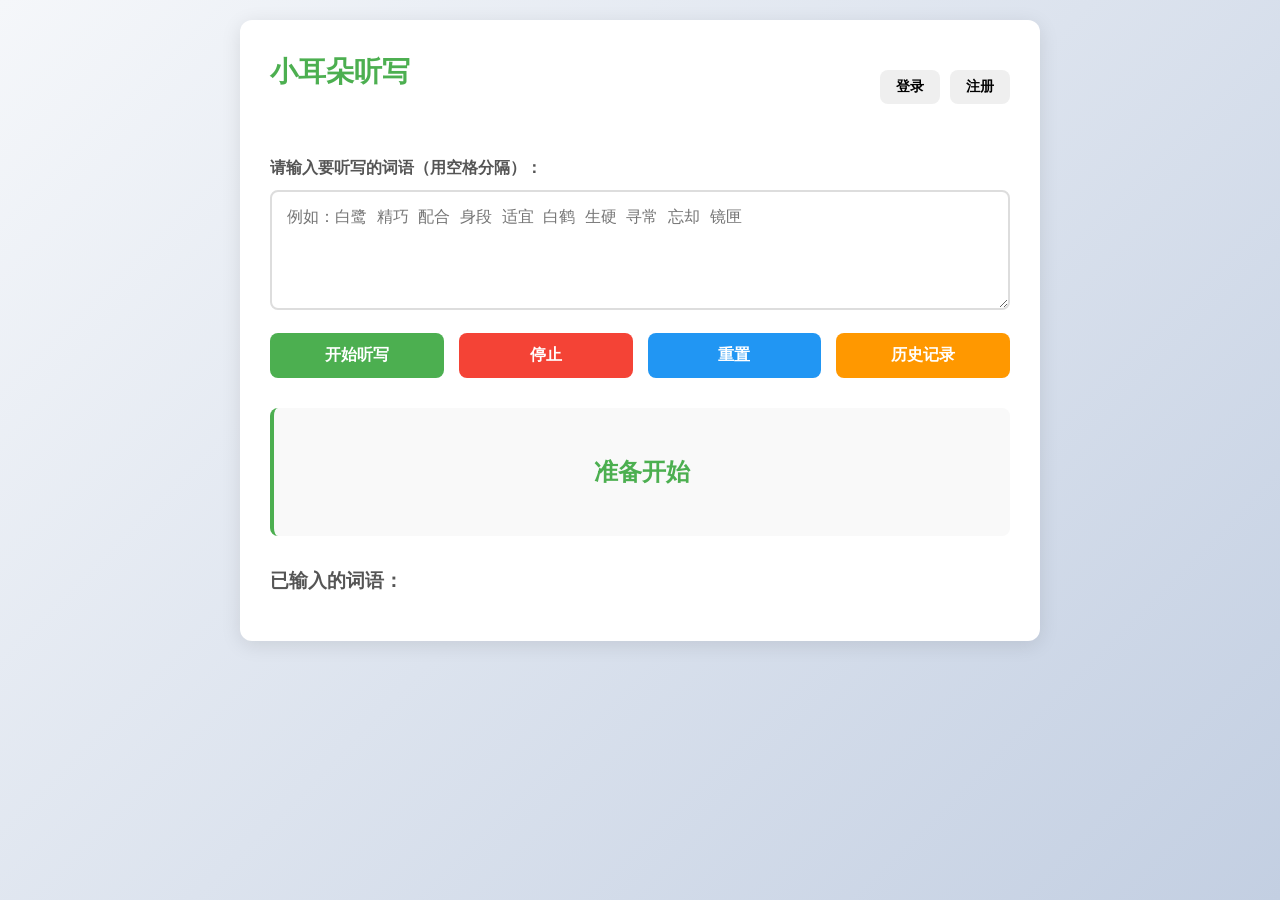
<file: index.html>
<!DOCTYPE html>
<html lang="zh-CN">
<head>
    <meta charset="UTF-8">
    <meta name="viewport" content="width=device-width, initial-scale=1.0">
    <title>小耳朵听写</title>
    <link rel="stylesheet" href="css/style.css">
</head>
<body>
    <div class="container">
        <div class="header">
            <h1>小耳朵听写</h1>
            <div class="user-info" id="userInfo">
                <span id="usernameDisplay"></span>
                <button id="loginBtn" onclick="window.location.href='login.html'">登录</button>
                <button id="registerBtn" onclick="window.location.href='register.html'">注册</button>
                <button id="logoutBtn" onclick="logout()" style="display: none;">登出</button>
            </div>
        </div>
        
        <div class="input-section" id="inputSection">
            <label for="words">请输入要听写的词语（用空格分隔）：</label>
            <textarea id="words" placeholder="例如：白鹭 精巧 配合 身段 适宜 白鹤 生硬 寻常 忘却 镜匣"></textarea>
            <div class="controls">
                <button class="start-btn" onclick="startDictation()">开始听写</button>
                <button class="stop-btn" onclick="stopDictation()">停止</button>
                <button class="reset-btn" onclick="resetDictation()">重置</button>
                <button class="history-btn" onclick="showHistory()">历史记录</button>
            </div>
        </div>
        
        <div class="status-section" id="status-section">
            <div class="current-status" id="currentStatus">准备开始</div>
            <div class="timer" id="timer" style="display: none;">10</div>
        </div>
        
        <div class="word-list" id="wordListContainer">
            <h3>已输入的词语：</h3>
            <ul id="wordList"></ul>
        </div>
        
        <div class="history-section" id="historySection" style="display: none;">
            <h3>听写历史</h3>
            <div id="historyList"></div>
            <button class="back-btn" onclick="showMain()">返回</button>
        </div>
    </div>
    
    <script src="js/speech.js"></script>
    <script src="js/timer.js"></script>
    <script src="js/storage.js"></script>
    <script src="js/main.js"></script>
</body>
</html>
</file>
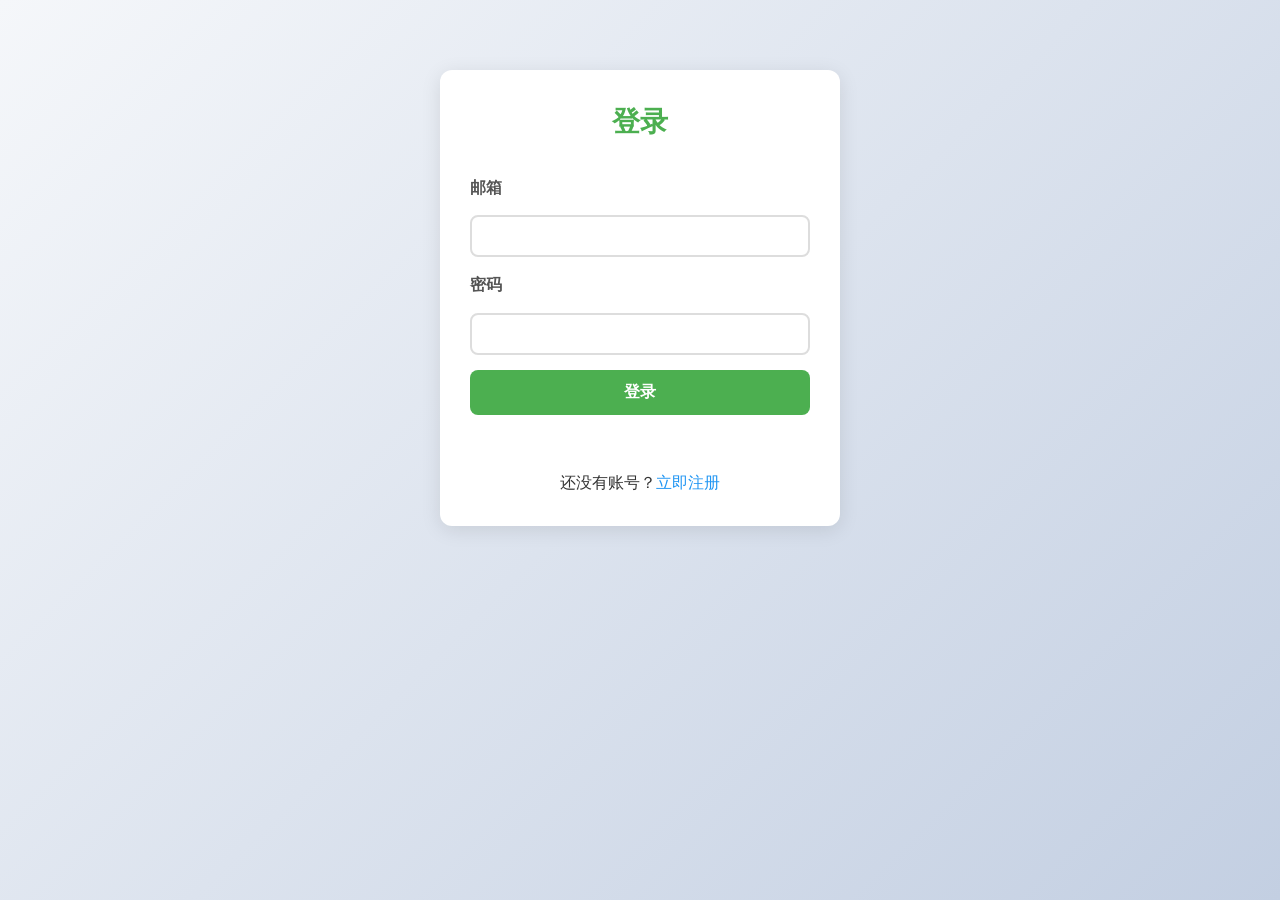
<file: login.html>
<!DOCTYPE html>
<html lang="zh-CN">
<head>
    <meta charset="UTF-8">
    <meta name="viewport" content="width=device-width, initial-scale=1.0">
    <title>登录 - 小学生听写助手</title>
    <link rel="stylesheet" href="css/style.css">
    <style>
        .auth-container {
            max-width: 400px;
            margin: 50px auto;
            padding: 30px;
            background-color: #fff;
            border-radius: 12px;
            box-shadow: 0 4px 20px rgba(0,0,0,0.1);
        }
        .auth-form {
            display: flex;
            flex-direction: column;
            gap: 15px;
        }
        .form-group {
            display: flex;
            flex-direction: column;
            gap: 5px;
        }
        .form-group label {
            font-weight: bold;
            color: #555;
        }
        .form-group input {
            padding: 10px;
            border: 2px solid #ddd;
            border-radius: 8px;
            font-size: 16px;
        }
        .auth-btn {
            padding: 12px;
            border: none;
            border-radius: 8px;
            background-color: #4CAF50;
            color: white;
            font-size: 16px;
            font-weight: bold;
            cursor: pointer;
            transition: all 0.3s ease;
        }
        .auth-btn:hover {
            background-color: #45a049;
            transform: translateY(-2px);
        }
        .auth-link {
            text-align: center;
            margin-top: 15px;
        }
        .auth-link a {
            color: #2196F3;
            text-decoration: none;
        }
        .auth-link a:hover {
            text-decoration: underline;
        }
        .error-message {
            color: #f44336;
            font-size: 14px;
            margin-top: 10px;
        }
    </style>
</head>
<body>
    <div class="auth-container">
        <h1>登录</h1>
        <form class="auth-form" onsubmit="handleLogin(event)">
            <div class="form-group">
                <label for="email">邮箱</label>
                <input type="email" id="email" required>
            </div>
            <div class="form-group">
                <label for="password">密码</label>
                <input type="password" id="password" required>
            </div>
            <button type="submit" class="auth-btn">登录</button>
            <div class="error-message" id="error-message"></div>
            <div class="auth-link">
                还没有账号？<a href="register.html">立即注册</a>
            </div>
        </form>
    </div>
    
    <script>
        async function handleLogin(event) {
            event.preventDefault();
            
            const email = document.getElementById('email').value;
            const password = document.getElementById('password').value;
            const errorMessage = document.getElementById('error-message');
            
            try {
                const response = await fetch('http://localhost:5000/api/auth/login', {
                    method: 'POST',
                    headers: {
                        'Content-Type': 'application/json'
                    },
                    body: JSON.stringify({ email, password })
                });
                
                const data = await response.json();
                
                if (data.error) {
                    errorMessage.textContent = data.error;
                } else {
                    // 保存token和用户信息到localStorage
                    localStorage.setItem('token', data.token);
                    localStorage.setItem('user', JSON.stringify(data.user));
                    // 跳转到主页面
                    window.location.href = 'index.html';
                }
            } catch (error) {
                errorMessage.textContent = '登录失败，请稍后重试';
                console.error('登录错误:', error);
            }
        }
    </script>
</body>
</html>
</file>
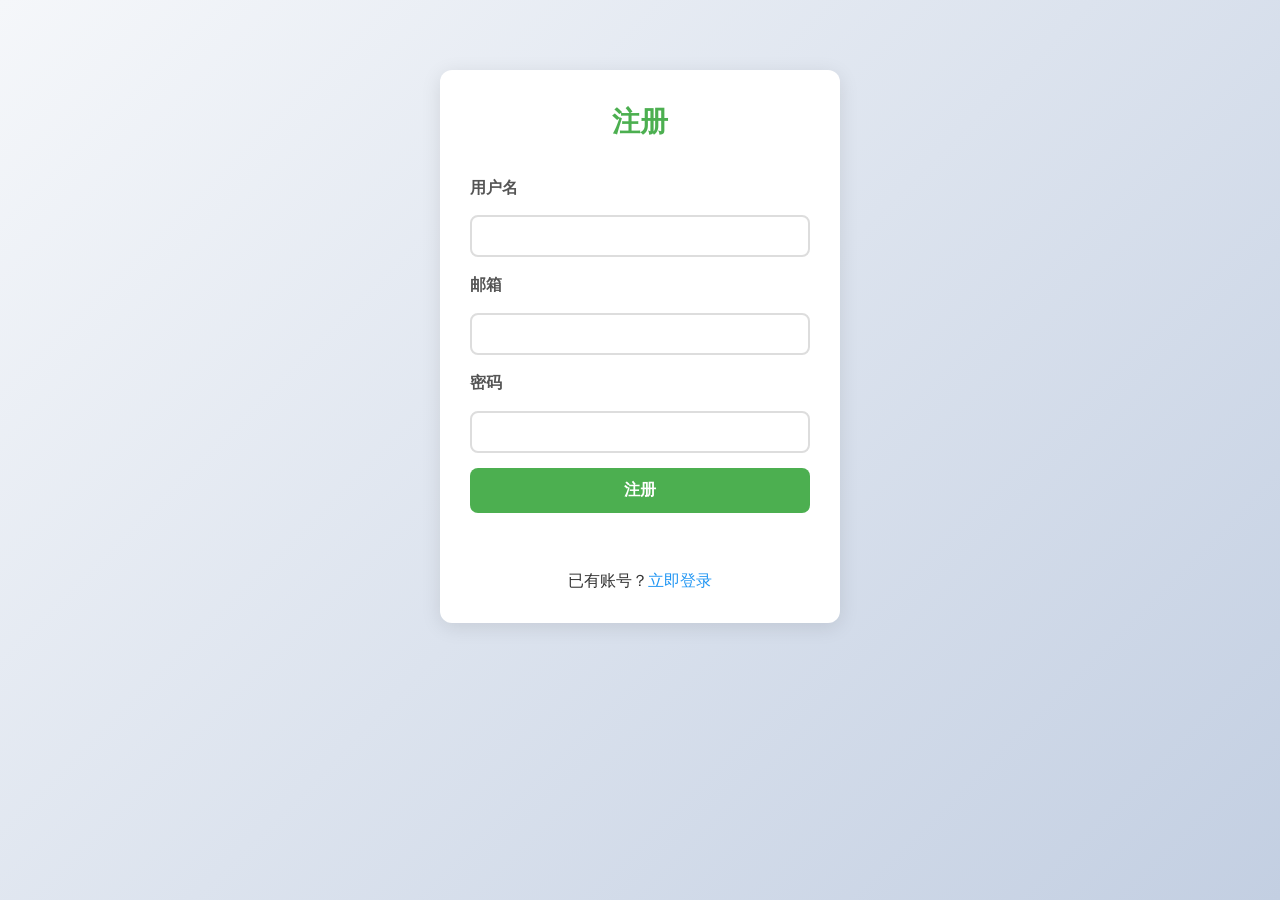
<file: register.html>
<!DOCTYPE html>
<html lang="zh-CN">
<head>
    <meta charset="UTF-8">
    <meta name="viewport" content="width=device-width, initial-scale=1.0">
    <title>注册 - 小学生听写助手</title>
    <link rel="stylesheet" href="css/style.css">
    <style>
        .auth-container {
            max-width: 400px;
            margin: 50px auto;
            padding: 30px;
            background-color: #fff;
            border-radius: 12px;
            box-shadow: 0 4px 20px rgba(0,0,0,0.1);
        }
        .auth-form {
            display: flex;
            flex-direction: column;
            gap: 15px;
        }
        .form-group {
            display: flex;
            flex-direction: column;
            gap: 5px;
        }
        .form-group label {
            font-weight: bold;
            color: #555;
        }
        .form-group input {
            padding: 10px;
            border: 2px solid #ddd;
            border-radius: 8px;
            font-size: 16px;
        }
        .auth-btn {
            padding: 12px;
            border: none;
            border-radius: 8px;
            background-color: #4CAF50;
            color: white;
            font-size: 16px;
            font-weight: bold;
            cursor: pointer;
            transition: all 0.3s ease;
        }
        .auth-btn:hover {
            background-color: #45a049;
            transform: translateY(-2px);
        }
        .auth-link {
            text-align: center;
            margin-top: 15px;
        }
        .auth-link a {
            color: #2196F3;
            text-decoration: none;
        }
        .auth-link a:hover {
            text-decoration: underline;
        }
        .error-message {
            color: #f44336;
            font-size: 14px;
            margin-top: 10px;
        }
    </style>
</head>
<body>
    <div class="auth-container">
        <h1>注册</h1>
        <form class="auth-form" onsubmit="handleRegister(event)">
            <div class="form-group">
                <label for="username">用户名</label>
                <input type="text" id="username" required>
            </div>
            <div class="form-group">
                <label for="email">邮箱</label>
                <input type="email" id="email" required>
            </div>
            <div class="form-group">
                <label for="password">密码</label>
                <input type="password" id="password" required>
            </div>
            <button type="submit" class="auth-btn">注册</button>
            <div class="error-message" id="error-message"></div>
            <div class="auth-link">
                已有账号？<a href="login.html">立即登录</a>
            </div>
        </form>
    </div>
    
    <script>
        async function handleRegister(event) {
            event.preventDefault();
            
            const username = document.getElementById('username').value;
            const email = document.getElementById('email').value;
            const password = document.getElementById('password').value;
            const errorMessage = document.getElementById('error-message');
            
            try {
                const response = await fetch('http://localhost:5000/api/auth/register', {
                    method: 'POST',
                    headers: {
                        'Content-Type': 'application/json'
                    },
                    body: JSON.stringify({ username, email, password })
                });
                
                const data = await response.json();
                
                if (data.error) {
                    errorMessage.textContent = data.error;
                } else {
                    // 注册成功，跳转到登录页面
                    alert('注册成功，请登录');
                    window.location.href = 'login.html';
                }
            } catch (error) {
                errorMessage.textContent = '注册失败，请稍后重试';
                console.error('注册错误:', error);
            }
        }
    </script>
</body>
</html>
</file>
<file: css/style.css>
* {
    margin: 0;
    padding: 0;
    box-sizing: border-box;
}
body {
    font-family: Arial, sans-serif;
    background-color: #f5f5f5;
    color: #333;
    line-height: 1.6;
    background-image: linear-gradient(135deg, #f5f7fa 0%, #c3cfe2 100%);
    min-height: 100vh;
    padding: 20px 0;
}
.header {
    display: flex;
    justify-content: space-between;
    align-items: center;
    margin-bottom: 30px;
    flex-wrap: wrap;
    gap: 15px;
}
.user-info {
    display: flex;
    align-items: center;
    gap: 10px;
    flex-wrap: wrap;
}
#usernameDisplay {
    font-weight: bold;
    color: #4CAF50;
    margin-right: 10px;
}
.user-info button {
    padding: 8px 16px;
    font-size: 14px;
    min-width: auto;
}
.container {
    max-width: 800px;
    margin: 0 auto;
    padding: 30px;
    background-color: #fff;
    border-radius: 12px;
    box-shadow: 0 4px 20px rgba(0,0,0,0.1);
}
h1 {
    text-align: center;
    color: #4CAF50;
    margin-bottom: 30px;
    font-size: 28px;
}
.input-section {
    margin-bottom: 30px;
}
label {
    display: block;
    margin-bottom: 10px;
    font-weight: bold;
    color: #555;
}
textarea {
    width: 100%;
    padding: 15px;
    border: 2px solid #ddd;
    border-radius: 8px;
    resize: vertical;
    min-height: 120px;
    font-size: 16px;
}
.controls {
    display: flex;
    gap: 15px;
    margin-top: 15px;
    flex-wrap: wrap;
}
button {
    padding: 12px 24px;
    border: none;
    border-radius: 8px;
    cursor: pointer;
    font-size: 16px;
    font-weight: bold;
    transition: all 0.3s ease;
    flex: 1;
    min-width: 120px;
}
.start-btn {
    background-color: #4CAF50;
    color: white;
}
.start-btn:hover {
    background-color: #45a049;
    transform: translateY(-2px);
}
.stop-btn {
    background-color: #f44336;
    color: white;
}
.stop-btn:hover {
    background-color: #da190b;
    transform: translateY(-2px);
}
.reset-btn {
    background-color: #2196F3;
    color: white;
}
.reset-btn:hover {
    background-color: #0b7dda;
    transform: translateY(-2px);
}
.history-btn {
    background-color: #ff9800;
    color: white;
}
.history-btn:hover {
    background-color: #f57c00;
    transform: translateY(-2px);
}
.status-section {
    margin-bottom: 30px;
    padding: 25px;
    background-color: #f9f9f9;
    border-radius: 8px;
    border-left: 4px solid #4CAF50;
}
.current-status {
    font-size: 24px;
    font-weight: bold;
    text-align: center;
    margin: 20px 0;
    color: #4CAF50;
    animation: pulse 2s infinite;
}
@keyframes pulse {
    0% {
        transform: scale(1);
    }
    50% {
        transform: scale(1.05);
    }
    100% {
        transform: scale(1);
    }
}
.timer {
    font-size: 56px;
    font-weight: bold;
    text-align: center;
    margin: 20px 0;
    color: #f44336;
    font-family: 'Courier New', monospace;
    animation: countdown 1s linear infinite;
}
@keyframes countdown {
    0% {
        opacity: 1;
    }
    100% {
        opacity: 0.7;
    }
}
.word-list {
    margin-top: 20px;
}
.word-list h3 {
    margin-bottom: 15px;
    color: #555;
}
.word-list ul {
    list-style-type: none;
    display: flex;
    flex-wrap: wrap;
    gap: 12px;
}
.word-list li {
    padding: 8px 16px;
    background-color: #e3f2fd;
    border-radius: 20px;
    font-size: 14px;
}
.history-section {
    margin-top: 20px;
    padding: 20px;
    background-color: #f9f9f9;
    border-radius: 8px;
    border-left: 4px solid #2196F3;
}
.history-section h3 {
    margin-bottom: 15px;
    color: #555;
}
.history-item {
    padding: 15px;
    margin-bottom: 10px;
    background-color: #fff;
    border-radius: 8px;
    box-shadow: 0 2px 4px rgba(0,0,0,0.1);
}
.history-item .date {
    font-weight: bold;
    margin-bottom: 5px;
    color: #4CAF50;
}
.history-item .words {
    margin: 10px 0;
}
.history-item .count {
    font-size: 14px;
    color: #666;
}
.back-btn {
    margin-top: 20px;
    background-color: #2196F3;
    color: white;
}
.back-btn:hover {
    background-color: #0b7dda;
}

@media (max-width: 600px) {
    .container {
        margin: 10px;
        padding: 20px;
    }
    .controls {
        flex-direction: column;
    }
    button {
        width: 100%;
    }
    h1 {
        font-size: 24px;
    }
    .current-status {
        font-size: 20px;
    }
    .timer {
        font-size: 48px;
    }
}
</file>
